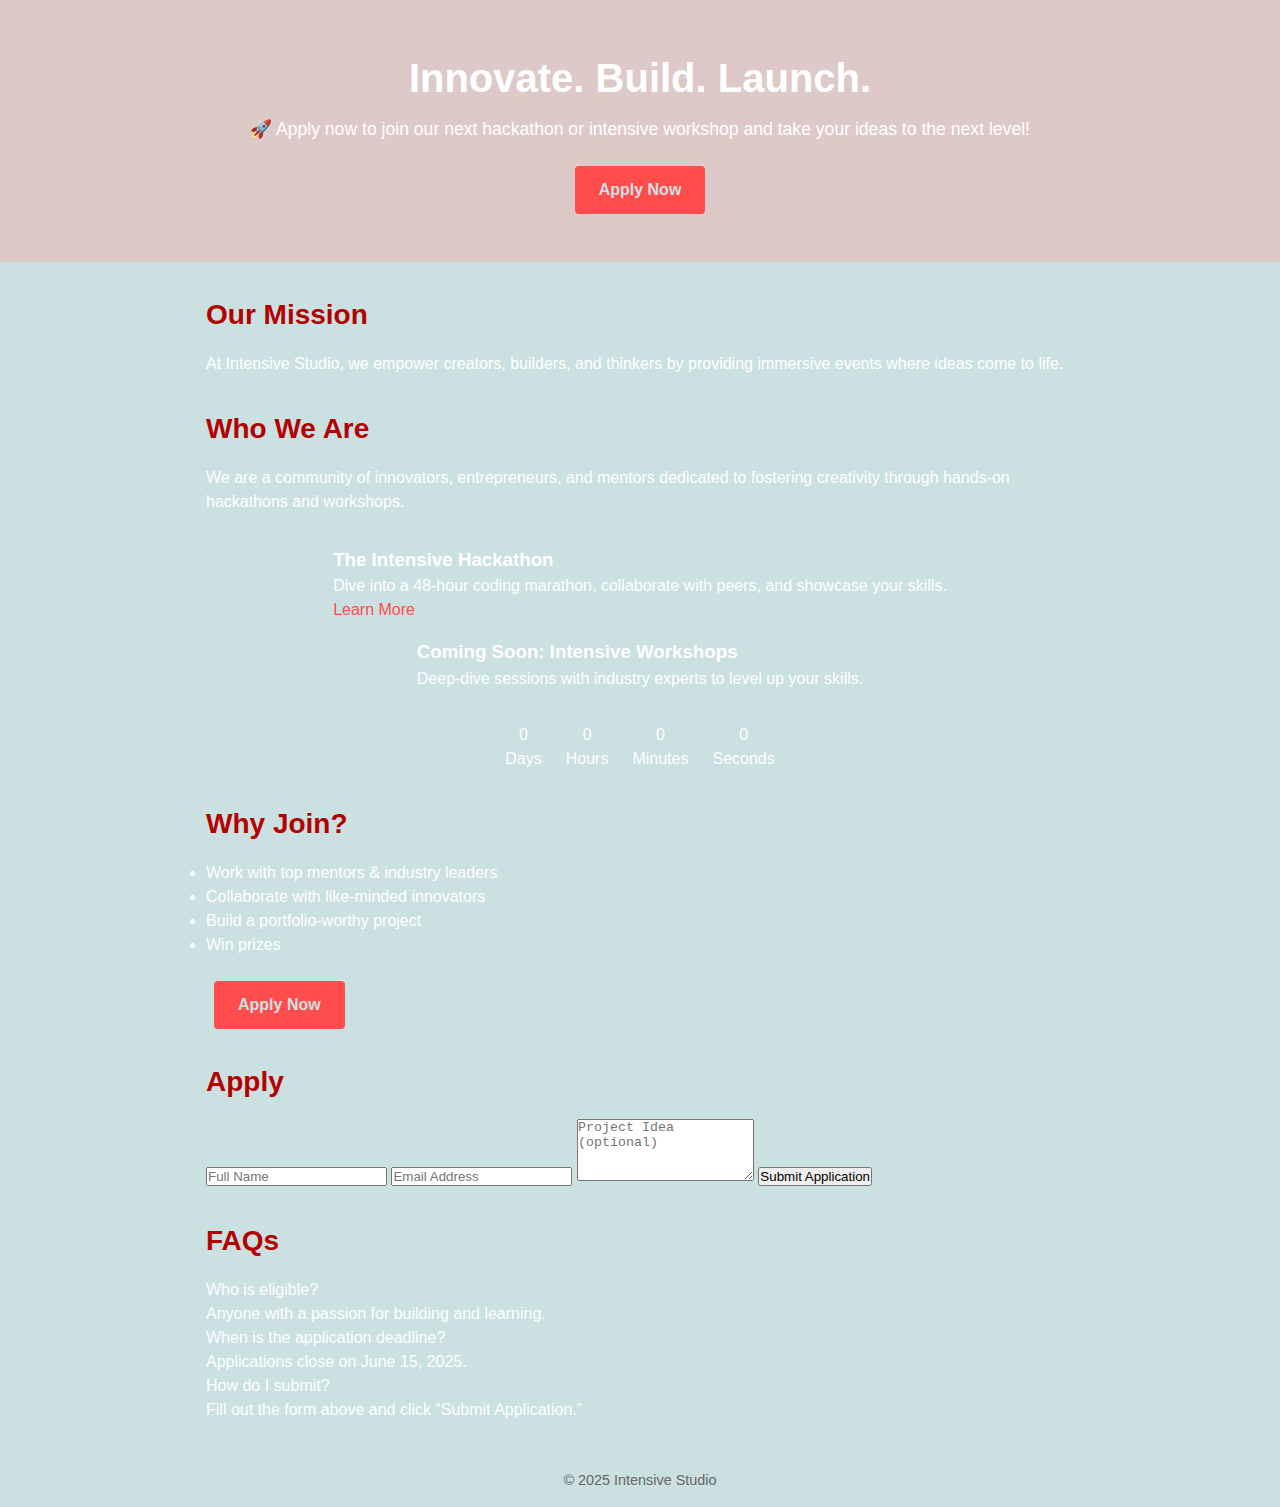
<file: index.html>
<!DOCTYPE html>
<html lang="en">
<head>
  <meta charset="UTF-8">
  <meta name="viewport" content="width=device-width, initial-scale=1">
  <title>Intensive Studio – Innovate. Build. Launch.</title>
  <link rel="stylesheet" href="style.css">
</head>
<body>

<header>
  <h1>Innovate. Build. Launch.</h1>
  <p>🚀 Apply now to join our next hackathon or intensive workshop and take your ideas to the next level!</p>
  <a href="#apply" class="btn">Apply Now</a>
</header>

<section class="mission">
  <h2>Our Mission</h2>
  <p>At Intensive Studio, we empower creators, builders, and thinkers by providing immersive events where ideas come to life.</p>
</section>

<section class="intro">
  <h2>Who We Are</h2>
  <p>We are a community of innovators, entrepreneurs, and mentors dedicated to fostering creativity through hands‑on hackathons and workshops.</p>
</section>

<section class="cards">
  <div class="card">
    <h3>The Intensive Hackathon</h3>
    <p>Dive into a 48‑hour coding marathon, collaborate with peers, and showcase your skills.</p>
    <a href="hackathon.html">Learn More</a>
  </div>
  <div class="card">
    <h3>Coming Soon: Intensive Workshops</h3>
    <p>Deep‑dive sessions with industry experts to level up your skills.</p>
  </div>
</section>

<section id="countdown">
  <div><span id="days">0</span><br>Days</div>
  <div><span id="hours">0</span><br>Hours</div>
  <div><span id="minutes">0</span><br>Minutes</div>
  <div><span id="seconds">0</span><br>Seconds</div>
</section>

<section class="why-join">
  <h2>Why Join?</h2>
  <ul>
    <li>Work with top mentors & industry leaders</li>
    <li>Collaborate with like‑minded innovators</li>
    <li>Build a portfolio‑worthy project</li>
    <li>Win prizes</li>
  </ul>
  <a href="#apply" class="btn">Apply Now</a>
</section>

<section id="apply">
  <h2>Apply</h2>
  <form>
    <input type="text" name="name" placeholder="Full Name" required>
    <input type="email" name="email" placeholder="Email Address" required>
    <textarea name="idea" rows="4" placeholder="Project Idea (optional)"></textarea>
    <button type="submit">Submit Application</button>
  </form>
</section>

<section class="faq">
  <h2>FAQs</h2>
  <dl>
    <dt>Who is eligible?</dt>
    <dd>Anyone with a passion for building and learning.</dd>
    <dt>When is the application deadline?</dt>
    <dd>Applications close on June 15, 2025.</dd>
    <dt>How do I submit?</dt>
    <dd>Fill out the form above and click “Submit Application.”</dd>
  </dl>
</section>

<footer>
  &copy; 2025 Intensive Studio
</footer>

<script>
  const target = new Date("2025-07-01T09:00:00");
  const daysEl = document.getElementById("days");
  const hoursEl = document.getElementById("hours");
  const minsEl = document.getElementById("minutes");
  const secsEl = document.getElementById("seconds");

  function updateCountdown() {
    const now = new Date();
    const diff = target - now;
    if (diff <= 0) return;
    const d = Math.floor(diff / (1000 * 60 * 60 * 24));
    const h = Math.floor((diff / (1000 * 60 * 60)) % 24);
    const m = Math.floor((diff / (1000 * 60)) % 60);
    const s = Math.floor((diff / 1000) % 60);
    daysEl.textContent = d;
    hoursEl.textContent = h;
    minsEl.textContent = m;
    secsEl.textContent = s;
  }

  setInterval(updateCountdown, 1000);
  updateCountdown();
</script>

</body>
</html>
</file>
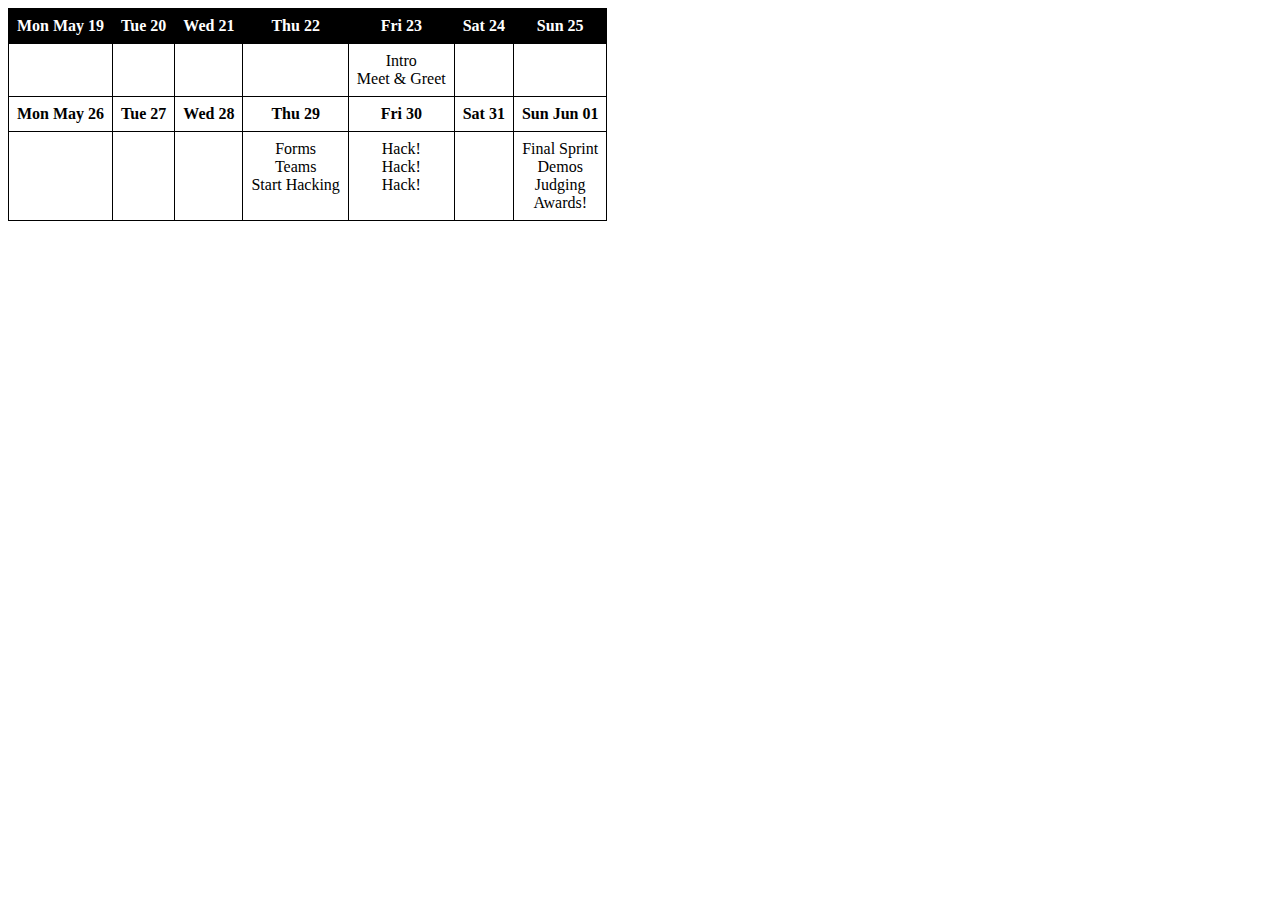
<file: cal.html>
<!DOCTYPE html>
<html>
<head>
  <meta charset="UTF-8">
  <title>Two-Week Calendar</title>
  <link rel="stylesheet" href="cal.css">
</head>
<body>
  <table class="calendar">
    <thead>
      <tr>
        <th>Mon May 19</th>
        <th>Tue 20</th>
        <th>Wed 21</th>
        <th>Thu 22</th>
        <th>Fri 23</th>
        <th>Sat 24</th>
        <th>Sun 25</th>
      </tr>
    </thead>
    <tbody>
      <tr>
        <td></td><td></td><td></td><td></td>
        <td class="event">Intro<br>Meet &amp; Greet</td>
        <td></td><td></td>
      </tr>
      <tr>
        <th>Mon May 26</th>
        <th>Tue 27</th>
        <th>Wed 28</th>
        <th>Thu 29</th>
        <th>Fri 30</th>
        <th>Sat 31</th>
        <th>Sun Jun 01</th>
      </tr>
      <tr>
        <td></td><td></td><td></td>
        <td class="event">Forms<br>Teams<br>Start Hacking</td>
        <td class="event">Hack!<br>Hack!<br>Hack!</td>
        <td></td>
        <td class="event">Final Sprint<br>Demos<br>Judging<br>Awards!</td>
      </tr>
    </tbody>
  </table>
</body>
</html>
</file>
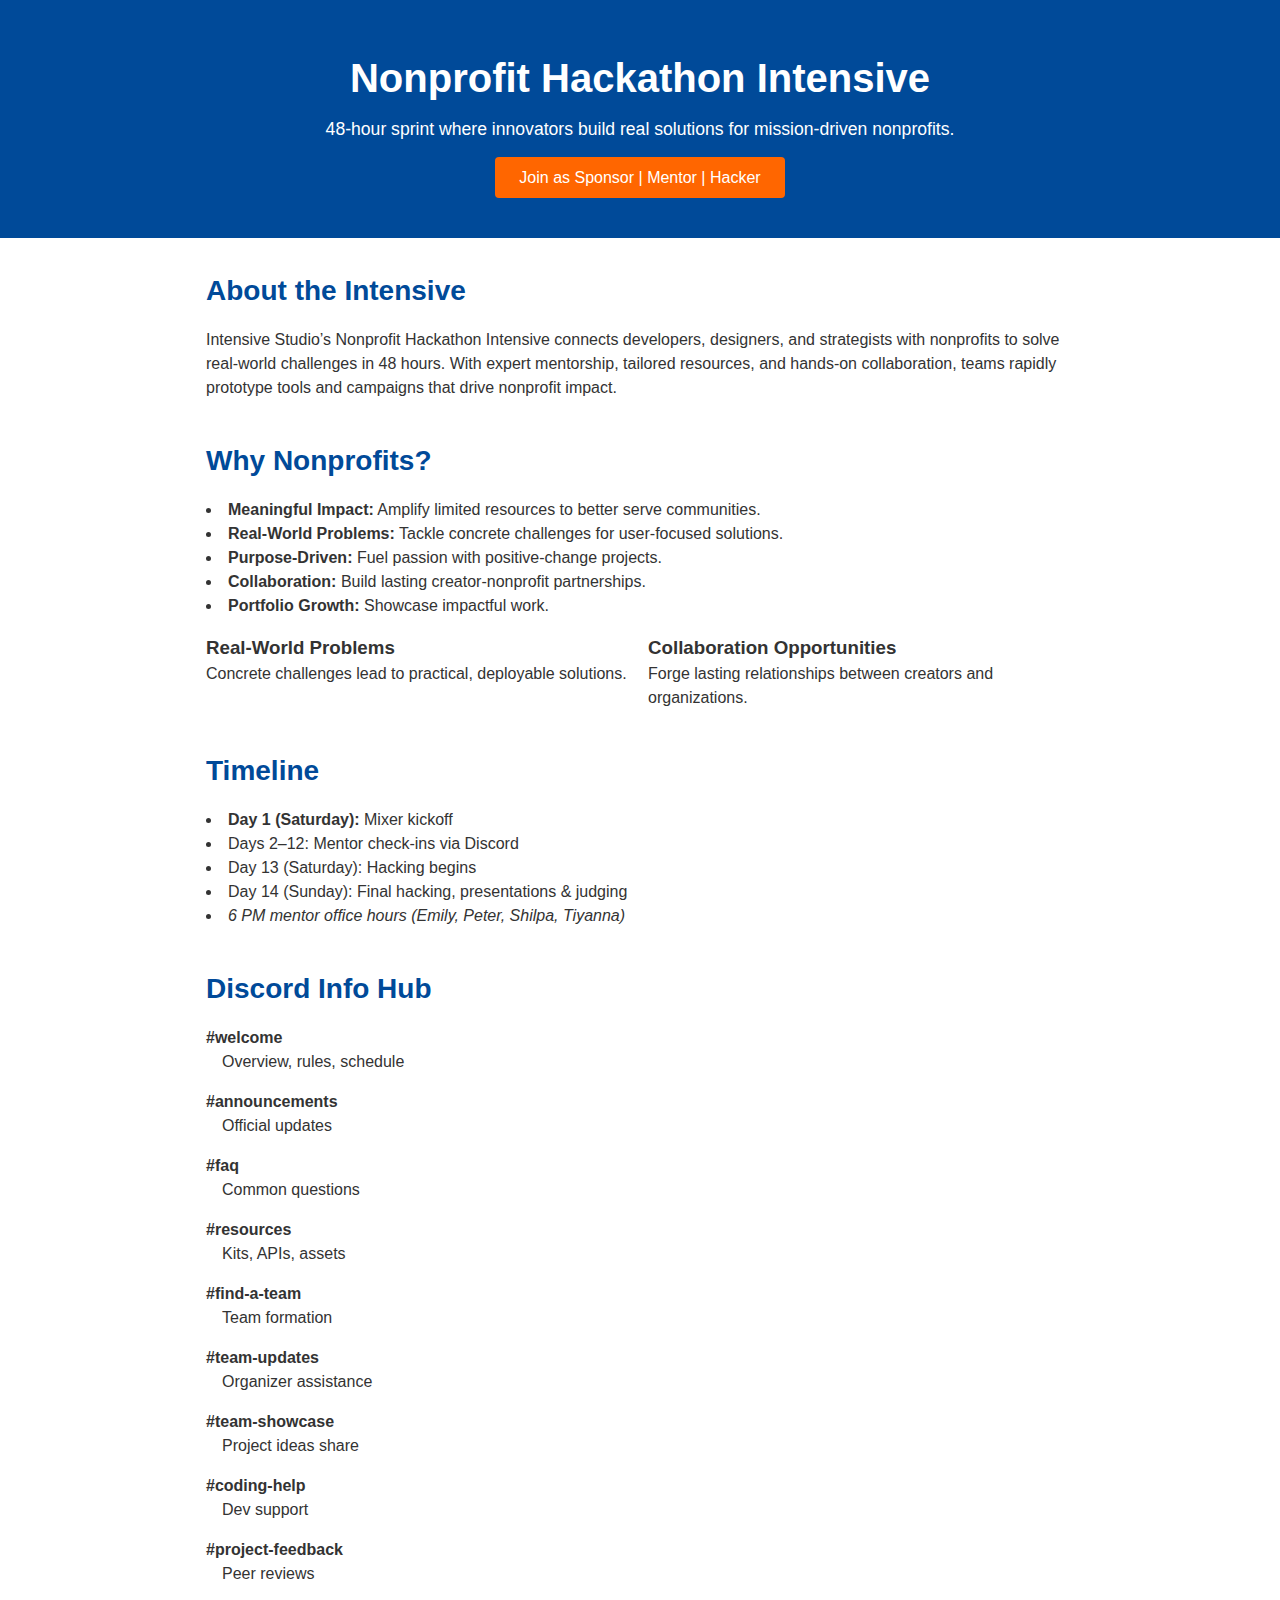
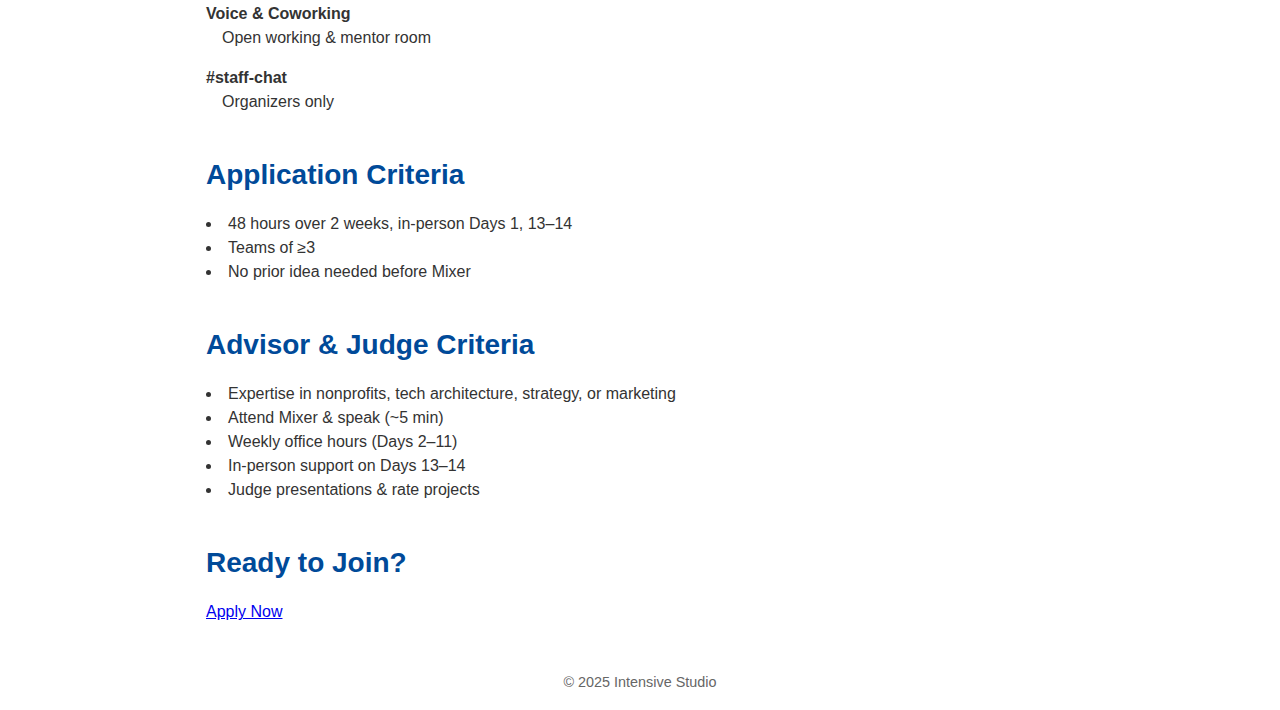
<file: hackathon.html>
<!DOCTYPE html>
<html lang="en">
<head>
  <meta charset="UTF-8" />
  <meta name="viewport" content="width=device-width, initial-scale=1" />
  <title>Nonprofit Hackathon Intensive</title>
  <style>
    * { box-sizing: border-box; margin: 0; padding: 0; }
    body { font-family: Arial, sans-serif; line-height: 1.5; color: #333; }
    header { background: #004a99; color: #fff; text-align: center; padding: 3rem 1rem; }
    header h1 { font-size: 2.5rem; margin-bottom: 0.5rem; }
    header p { font-size: 1.1rem; margin-bottom: 1.5rem; }
    header .btn { background: #ff6600; color: #fff; padding: 0.75rem 1.5rem; text-decoration: none; border-radius: 4px; }
    main { max-width: 900px; margin: auto; padding: 2rem 1rem; }
    section + section { margin-top: 2.5rem; }
    h2 { font-size: 1.75rem; margin-bottom: 1rem; color: #004a99; }
    .columns { display: flex; gap: 1rem; flex-wrap: wrap; }
    .column { flex: 1; min-width: 240px; }
    dl dt { font-weight: bold; margin-top: 1rem; }
    dl dd { margin-left: 1rem; margin-bottom: .75rem; }
    ul { list-style: disc inside; margin-bottom: 1rem; }
    footer { text-align: center; padding: 1rem; font-size: .9rem; color: #666; }
  </style>
</head>
<body>

<header>
  <h1>Nonprofit Hackathon Intensive</h1>
  <p>48‑hour sprint where innovators build real solutions for mission‑driven nonprofits.</p>
  <a href="#apply" class="btn">Join as Sponsor | Mentor | Hacker</a>
</header>

<main>
  <section>
    <h2>About the Intensive</h2>
    <p>Intensive Studio’s Nonprofit Hackathon Intensive connects developers, designers, and strategists with nonprofits to solve real‑world challenges in 48 hours. With expert mentorship, tailored resources, and hands‑on collaboration, teams rapidly prototype tools and campaigns that drive nonprofit impact.</p>
  </section>

  <section>
    <h2>Why Nonprofits?</h2>
    <ul>
      <li><strong>Meaningful Impact:</strong> Amplify limited resources to better serve communities.</li>
      <li><strong>Real‑World Problems:</strong> Tackle concrete challenges for user‑focused solutions.</li>
      <li><strong>Purpose‑Driven:</strong> Fuel passion with positive‑change projects.</li>
      <li><strong>Collaboration:</strong> Build lasting creator‑nonprofit partnerships.</li>
      <li><strong>Portfolio Growth:</strong> Showcase impactful work.</li>
    </ul>
    <div class="columns">
      <div class="column">
        <h3>Real‑World Problems</h3>
        <p>Concrete challenges lead to practical, deployable solutions.</p>
      </div>
      <div class="column">
        <h3>Collaboration Opportunities</h3>
        <p>Forge lasting relationships between creators and organizations.</p>
      </div>
    </div>
  </section>

  <section>
    <h2>Timeline</h2>
    <ul>
      <li><strong>Day 1 (Saturday):</strong> Mixer kickoff</li>
      <li>Days 2–12: Mentor check‑ins via Discord</li>
      <li>Day 13 (Saturday): Hacking begins</li>
      <li>Day 14 (Sunday): Final hacking, presentations &amp; judging</li>
      <li><em>6 PM mentor office hours (Emily, Peter, Shilpa, Tiyanna)</em></li>
    </ul>
  </section>

  <section>
    <h2>Discord Info Hub</h2>
    <dl>
      <dt>#welcome</dt><dd>Overview, rules, schedule</dd>
      <dt>#announcements</dt><dd>Official updates</dd>
      <dt>#faq</dt><dd>Common questions</dd>
      <dt>#resources</dt><dd>Kits, APIs, assets</dd>
      <dt>#find-a-team</dt><dd>Team formation</dd>
      <dt>#team-updates</dt><dd>Organizer assistance</dd>
      <dt>#team-showcase</dt><dd>Project ideas share</dd>
      <dt>#coding-help</dt><dd>Dev support</dd>
      <dt>#project-feedback</dt><dd>Peer reviews</dd>
      <dt>Voice &amp; Coworking</dt><dd>Open working &amp; mentor room</dd>
      <dt>#staff-chat</dt><dd>Organizers only</dd>
    </dl>
  </section>

  <section>
    <h2>Application Criteria</h2>
    <ul>
      <li>48 hours over 2 weeks, in‑person Days 1, 13–14</li>
      <li>Teams of ≥3</li>
      <li>No prior idea needed before Mixer</li>
    </ul>
  </section>

  <section>
    <h2>Advisor &amp; Judge Criteria</h2>
    <ul>
      <li>Expertise in nonprofits, tech architecture, strategy, or marketing</li>
      <li>Attend Mixer &amp; speak (~5 min)</li>
      <li>Weekly office hours (Days 2–11)</li>
      <li>In‑person support on Days 13–14</li>
      <li>Judge presentations &amp; rate projects</li>
    </ul>
  </section>

  <section id="apply">
    <h2>Ready to Join?</h2>
    <a href="index.html" class="btn">Apply Now</a>
  </section>
</main>

<footer>
  &copy; 2025 Intensive Studio
</footer>

</body>
</html>
</file>
<file: style.css>
/* style.css */

:root {
  --bg:         #CBE0E0;
  --fg:         #ffffff;
  --primary:    #DEC9C9;
  --secondary:  #b30000;
  --accent:     #ff4d4d;
  --muted:      #666666;
}

* {
  box-sizing: border-box;
  margin: 0;
  padding: 0;
}

body {
  background: var(--bg);
  color: var(--fg);
  font-family: Arial, sans-serif;
  line-height: 1.5;
}

a {
  color: var(--accent);
  text-decoration: none;
}

header {
  background: var(--primary);
  text-align: center;
  padding: 3rem 1rem;
}

header h1 {
  font-size: 2.5rem;
  margin-bottom: .5rem;
  color: var(--fg);
}

header p {
  font-size: 1.1rem;
  margin-bottom: 1.5rem;
}

.btn {
  display: inline-block;
  background: var(--accent);
  color: var(--bg);
  padding: .75rem 1.5rem;
  border-radius: 4px;
  font-weight: bold;
  margin: 0 .5rem;
}

main, section {
  max-width: 900px;
  margin: 2rem auto;
  padding: 0 1rem;
}

/* Horizontal card layout */
.cards {
  display: flex;
  flex-wrap: wrap;
  justify-content: center;
  gap: 1rem;
}

/* Hackathon page columns */
.columns {
  display: flex;
  flex-wrap: wrap;
  gap: 1rem;
  justify-content: center;
}

.column {
  flex: 1;
  min-width: 240px;
}

/* Countdown layout */
#countdown {
  display: flex;
  justify-content: center;
  gap: 1.5rem;
  margin: 2rem auto;       /* center horizontally */
  max-width: 900px;        /* match your page width */
  padding: 0 1rem;         /* same side‐padding as other sections */
}

#countdown div {
  text-align: center;
}

/* Section headings */
h2 {
  color: var(--secondary);
  font-size: 1.75rem;
  margin-bottom: 1rem;
}

ul, dl {
  margin-bottom: 1.5rem;
}

footer {
  text-align: center;
  padding: 1rem;
  color: var(--muted);
  font-size: .9rem;
}
</file>
<file: cal.css>
.calendar {
  // width: 100%;
  border-collapse: collapse;
}
.calendar th,
.calendar td {
  border: 1px solid #000;
  padding: 8px;
  text-align: center;
}
.calendar thead th {
  background: #000;
  color: #fff;
}
.calendar .event {
  vertical-align: top;
}
</file>
